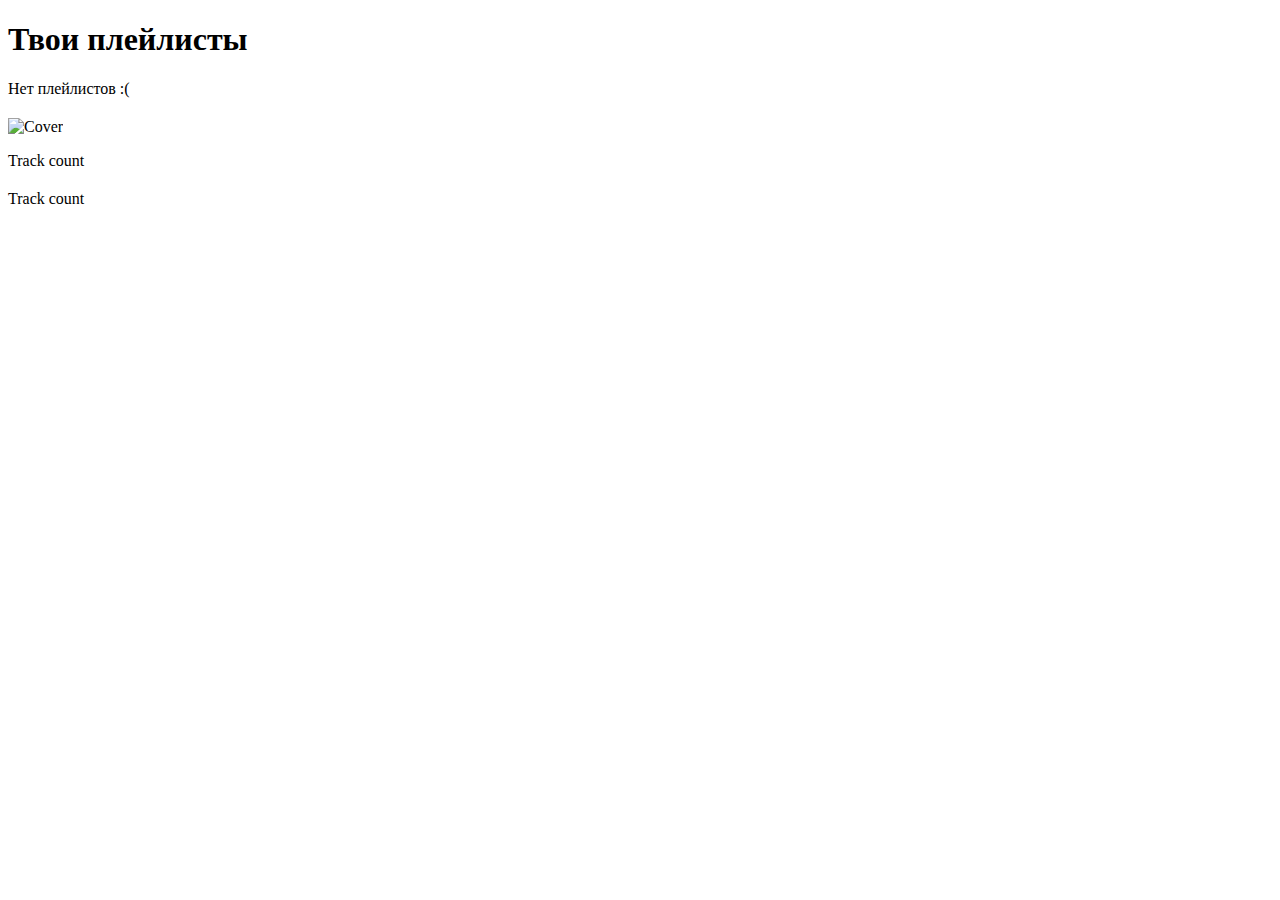
<file: src/main/resources/templates/index.html>
<!DOCTYPE html>
<html xmlns:th="http://www.thymeleaf.org"
      xmlns:layout="http://www.ultraq.net.nz/thymeleaf/layout"
      layout:decorate="~{layout}">
<head>
    <title>Spotify Playlists</title>
</head>
<body>
<section layout:fragment="content">
    <h1>Твои плейлисты</h1>
    <div th:if="${spotifyPlaylists.isEmpty() and yandexPlaylists.isEmpty()}">
        <p>Нет плейлистов :(</p>
    </div>
    <div th:each="sPlaylist : ${spotifyPlaylists}">
        <h2>
            <a th:text="${sPlaylist.name}" th:href="@{/playlist/{id}(id=${sPlaylist.id}, platform='spotify')}"> </a>
        </h2>
        <img th:src="${sPlaylist.images[0].url}" alt="Cover" width="200" th:if="${sPlaylist.images != null and !sPlaylist.images.isEmpty()}"/>
        <p th:text="'Треки: ' + ${sPlaylist.tracks.total}">Track count</p>
    </div>

    <div th:each="yPlaylist : ${yandexPlaylists}">
        <h2>
            <a th:text="${yPlaylist.title}" th:href="@{/playlist/{id}(id=${yPlaylist.kind}, platform='yandex')}"> </a>
        </h2>
        <!--    <img th:src="${yPlaylist.images[0].url}" alt="Cover" width="200" th:if="${yPlaylist.images != null and !yPlaylist.images.isEmpty()}"/>-->
        <p th:text="'Треки: ' + ${yPlaylist.trackCount}">Track count</p>
    </div>
</section>
</body>
</html>
</file>
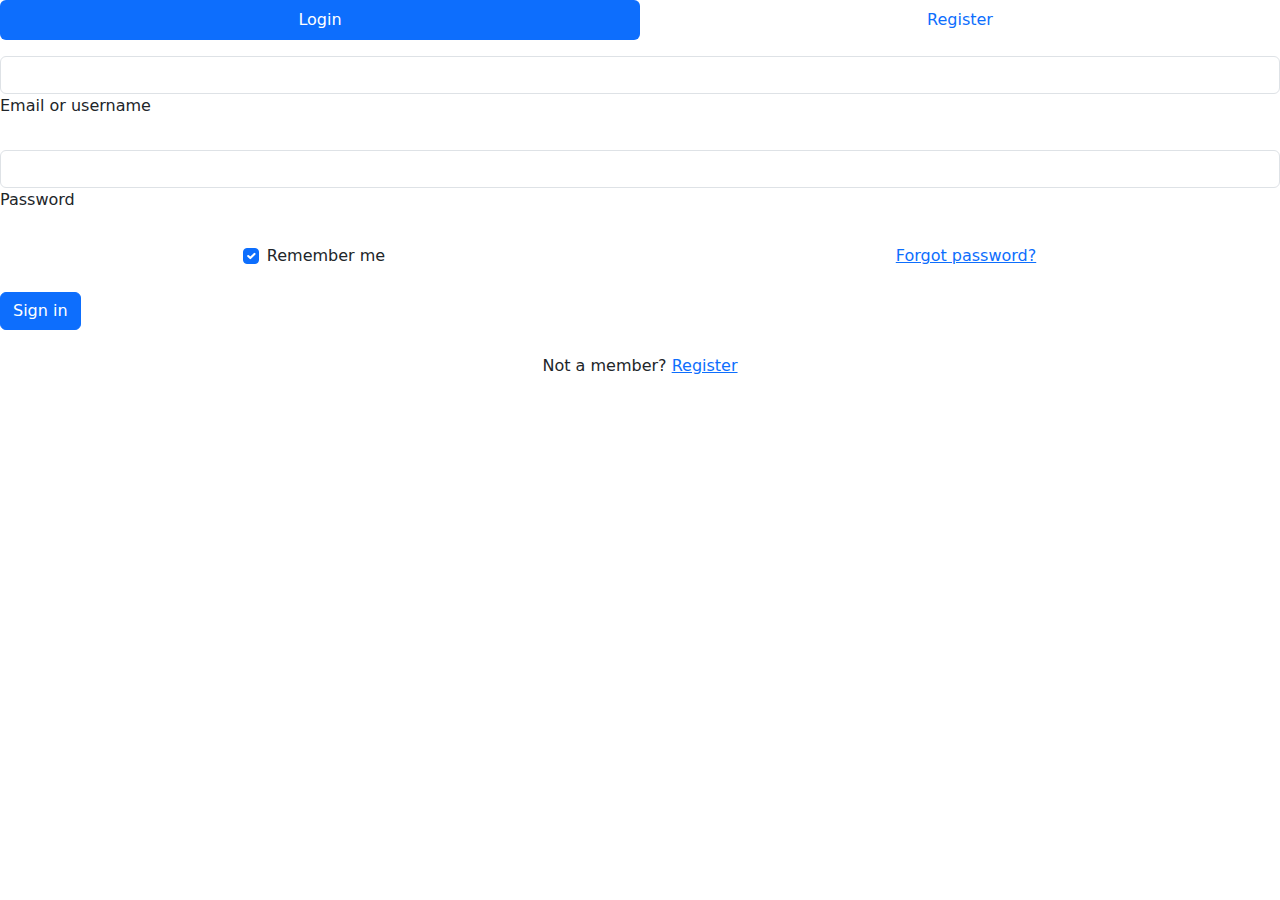
<file: src/main/resources/templates/login.html>
<!DOCTYPE html>
<html xmlns:th="http://www.thymeleaf.org"
      xmlns:layout="http://www.ultraq.net.nz/thymeleaf/layout"
      layout:decorate="~{layout}">

<head>
    <meta charset="UTF-8">
    <title>Login / Register</title>
    <script src="https://cdn.jsdelivr.net/npm/bootstrap@5.3.0/dist/js/bootstrap.bundle.min.js"></script>
    <link href="https://cdn.jsdelivr.net/npm/bootstrap@5.3.0/dist/css/bootstrap.min.css" rel="stylesheet">
    <link rel="stylesheet" th:href="@{/css/styles.css}">
</head>


<body>
<section layout:fragment="content">
<ul class="nav nav-pills nav-justified mb-3" id="ex1" role="tablist">
    <li class="nav-item" role="presentation">
        <a class="nav-link active" id="tab-login" data-mdb-pill-init href="#pills-login" role="tab"
           aria-controls="pills-login" aria-selected="true">Login</a>
    </li>
    <li class="nav-item" role="presentation">
        <a class="nav-link" id="tab-register" data-mdb-pill-init href="#pills-register" role="tab"
           aria-controls="pills-register" aria-selected="false">Register</a>
    </li>
</ul>

<div class="tab-content">
    <div class="tab-pane fade show active" id="pills-login" role="tabpanel" aria-labelledby="tab-login">
        <form th:action="@{login}" th:object="${userLogin}" method="post">
            <div data-mdb-input-init class="form-outline mb-4">
                <input type="text" id="loginName" class="form-control" name="username" />
                <label class="form-label" for="loginName">Email or username</label>
            </div>

            <div data-mdb-input-init class="form-outline mb-4">
                <input type="password" id="loginPassword" class="form-control" name="password"/>
                <label class="form-label" for="loginPassword">Password</label>
            </div>

            <div class="row mb-4">
                <div class="col-md-6 d-flex justify-content-center">
                    <div class="form-check mb-3 mb-md-0">
                        <input class="form-check-input" type="checkbox" value="" id="loginCheck" checked />
                        <label class="form-check-label" for="loginCheck"> Remember me </label>
                    </div>
                </div>

                <div class="col-md-6 d-flex justify-content-center">
                    <a href="#!">Forgot password?</a>
                </div>
            </div>

            <button type="submit" data-mdb-button-init data-mdb-ripple-init class="btn btn-primary btn-block mb-4">Sign in</button>

            <div class="text-center">
                <p>Not a member? <a href="#!">Register</a></p>
            </div>
        </form>
    </div>
    <div class="tab-pane fade" id="pills-register" role="tabpanel" aria-labelledby="tab-register">
        <form th:action="@{signup}" method="post" th:object="${userRegister}">
            <div data-mdb-input-init class="form-outline mb-4">
                <input type="text" id="registerUsername" class="form-control" th:field="*{username}"/>
                <label class="form-label" for="registerUsername">Username</label>
            </div>

            <div data-mdb-input-init class="form-outline mb-4">
                <input type="email" id="registerEmail" class="form-control" th:field="*{email}" />
                <label class="form-label" for="registerEmail">Email</label>
            </div>

            <div data-mdb-input-init class="form-outline mb-4">
                <input type="password" id="registerPassword" class="form-control" th:field="*{password}"/>
                <label class="form-label" for="registerPassword">Password</label>
            </div>

            <div data-mdb-input-init class="form-outline mb-4">
                <input type="password" id="registerRepeatPassword" class="form-control" th:field="*{confirmPassword}" />
                <label class="form-label" for="registerRepeatPassword">Repeat password</label>
            </div>
            <button type="submit" data-mdb-button-init data-mdb-ripple-init class="btn btn-primary btn-block mb-3">Sign in</button>
        </form>
    </div>
</div>
</section>
</body>
</file>
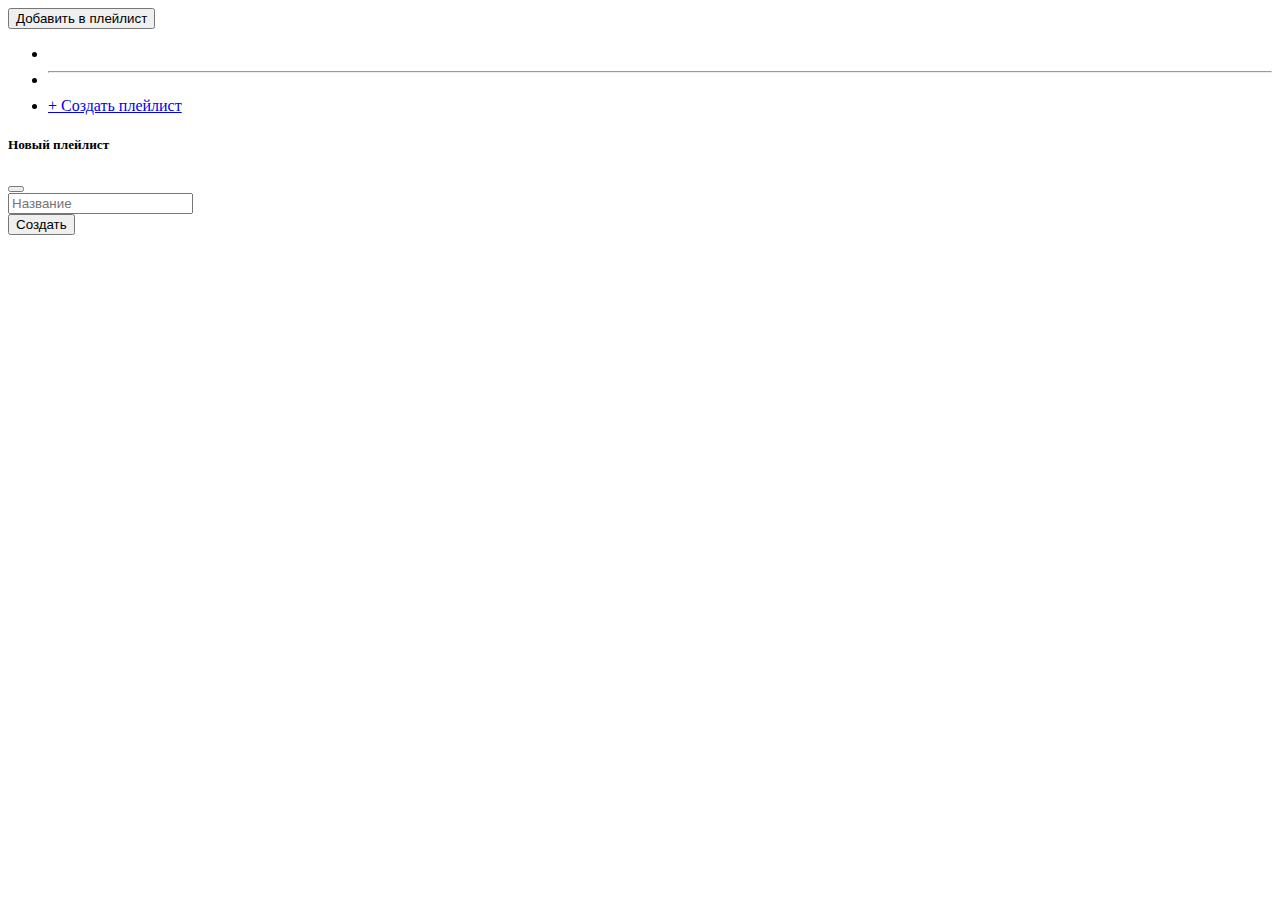
<file: src/main/resources/templates/playlist.html>
<!DOCTYPE html>
<html xmlns:th="http://www.thymeleaf.org"
      xmlns:layout="http://www.ultraq.net.nz/thymeleaf/layout"
      layout:decorate="~{layout}">

<head>
    <title>Треки из плейлиста</title>
</head>

<body>
    <section layout:fragment="content">
        <tr th:each="track : ${tracks}">
            <td th:text="${track.title}"></td>
            <td th:text="${track.artist}"></td>
            <td>
                <div class="dropdown">
                    <button class="btn btn-sm btn-primary dropdown-toggle" type="button" data-bs-toggle="dropdown">
                        Добавить в плейлист
                    </button>
                    <ul class="dropdown-menu">
                        <li th:each="playlist : ${playlists}">
                            <a href="#" class="dropdown-item"
                               th:data-track-id="${track.id}"
                               th:data-playlist-id="${playlist.id}"
                               onclick="addToPlaylist(this)">
                                <span th:text="${playlist.name}"></span>
                            </a>
                        </li>
                        <li><hr class="dropdown-divider"/></li>
                        <li>
                            <a href="#" class="dropdown-item" data-bs-toggle="modal" data-bs-target="#createPlaylistModal">
                                + Создать плейлист
                            </a>
                        </li>
                    </ul>
                </div>
            </td>
        </tr>
        <div class="modal fade" id="createPlaylistModal" tabindex="-1">
            <div class="modal-dialog">
                <div class="modal-content">
                    <form onsubmit="createPlaylist(event)">
                        <div class="modal-header">
                            <h5 class="modal-title">Новый плейлист</h5>
                            <button type="button" class="btn-close" data-bs-dismiss="modal"></button>
                        </div>
                        <div class="modal-body">
                            <input type="text" id="newPlaylistName" class="form-control" placeholder="Название" required />
                        </div>
                        <div class="modal-footer">
                            <button type="submit" class="btn btn-success">Создать</button>
                        </div>
                    </form>
                </div>
            </div>
        </div>
    </section>
</body>
</html>
</file>
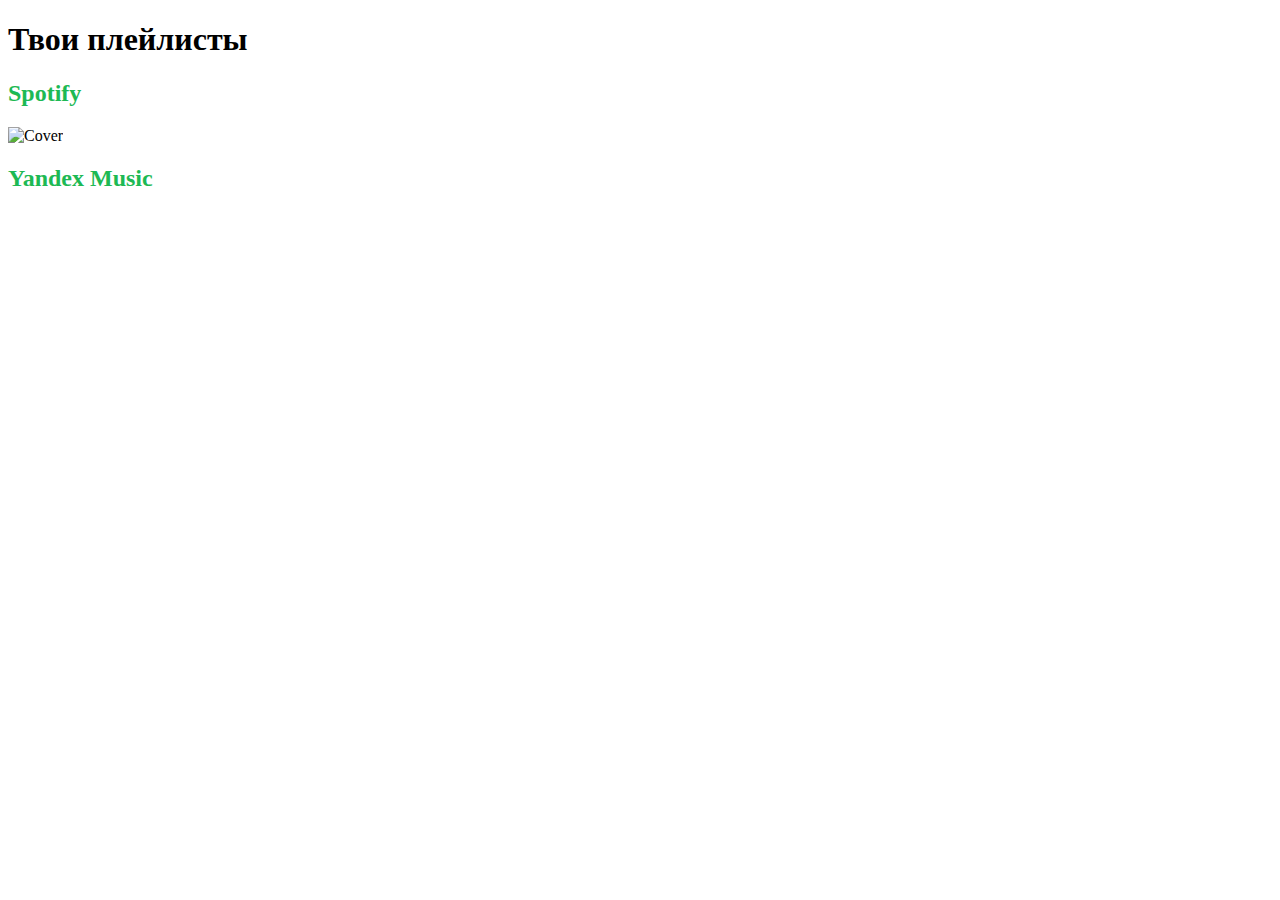
<file: src/main/resources/templates/playlists.html>
<!DOCTYPE html>
<html xmlns:th="http://www.thymeleaf.org"
      xmlns:layout="http://www.ultraq.net.nz/thymeleaf/layout"
      layout:decorate="~{layout}">
<head>
    <title>Spotify Playlists</title>
</head>
<body class="playlist-container">
<section layout:fragment="content">
    <h1>Твои плейлисты</h1>

    <h2 style="color:#1DB954">Spotify</h2>
    <div class="spotify-section">
        <div class="playlist-card" th:each="sPlaylist : ${spotifyPlaylists}">
            <img th:src="${sPlaylist.images[0].url}" alt="Cover" width="200"
                 th:if="${sPlaylist.images != null and !sPlaylist.images.isEmpty()}"/>
            <h3>
                <a th:text="${sPlaylist.name}" th:href="@{/playlist/{id}(id=${sPlaylist.id}, platform='spotify')}"></a>
            </h3>
            <p th:text="'Треки: ' + ${sPlaylist.tracks.total}"></p>
        </div>
    </div>

    <h2 style="color:#1DB954">Yandex Music</h2>
    <div class="yandex-section">
        <div class="playlist-card" th:each="yPlaylist : ${yandexPlaylists}">
            <h3>
                <a th:text="${yPlaylist.title}" th:href="@{/playlist/{id}(id=${yPlaylist.kind}, platform='yandex')}"></a>
            </h3>
            <p th:text="'Треки: ' + ${yPlaylist.trackCount}"></p>
        </div>
    </div>

</section>
</body>
</html>
</file>
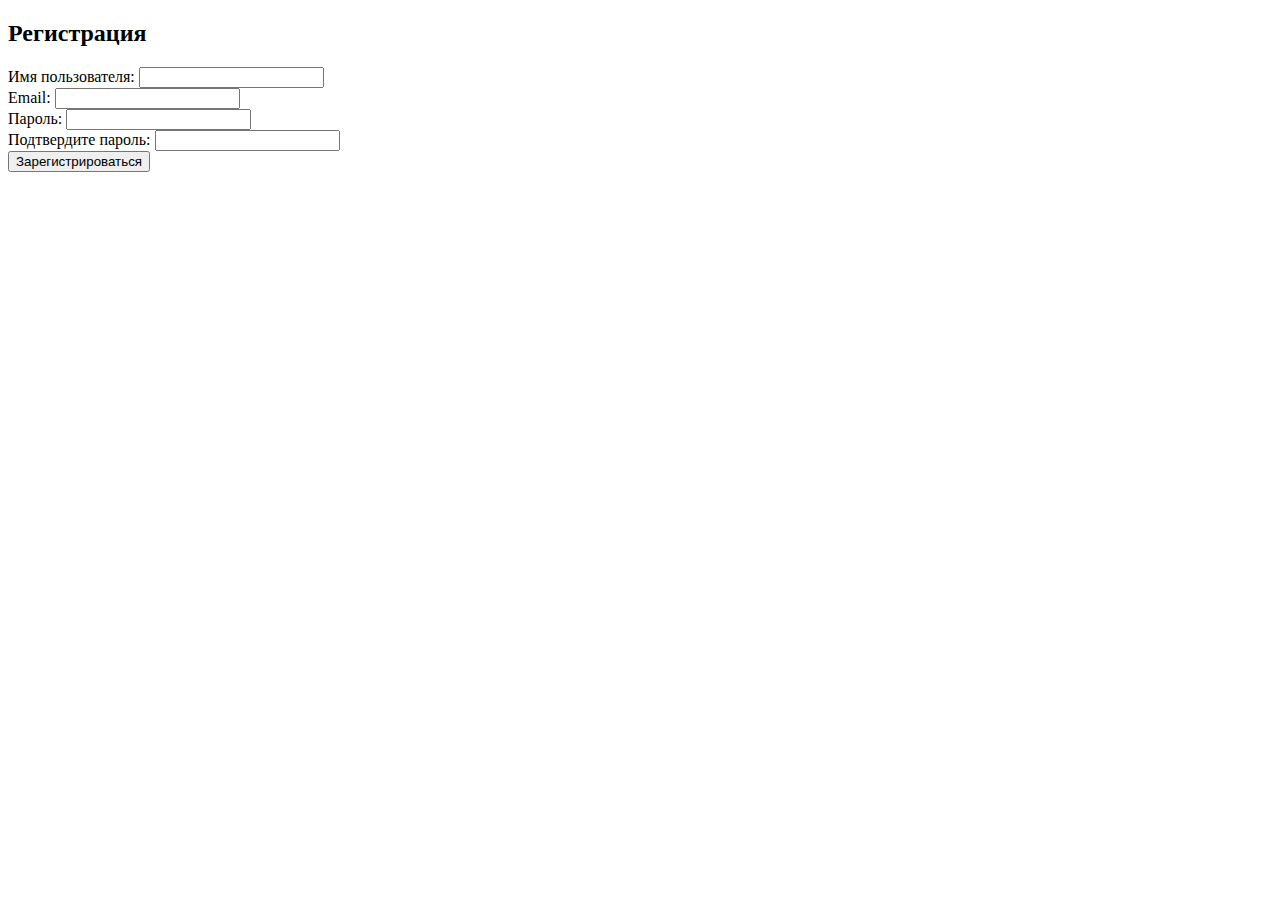
<file: src/main/resources/templates/registration.html>
<!DOCTYPE html>
<html xmlns:th="http://www.thymeleaf.org">
<head>
    <meta charset="UTF-8">
    <title>Регистрация</title>
</head>
<body>
<h2>Регистрация</h2>

<form th:action="@{signup}" method="post" th:object="${user}">
    <div>
        <label for="username">Имя пользователя:</label>
        <input type="text" id="username" th:field="*{username}" required>
    </div>
    <div>
        <label for="email">Email:</label>
        <input type="email" id="email" th:field="*{email}" required>
    </div>
    <div>
        <label for="password">Пароль:</label>
        <input type="password" id="password" th:field="*{password}" required>
    </div>
    <div>
        <label for="confirmPassword">Подтвердите пароль:</label>
        <input type="password" id="confirmPassword" th:field="*{confirmPassword}" required>
    </div>
    <button type="submit">Зарегистрироваться</button>
</form>

</body>
</html>
</file>
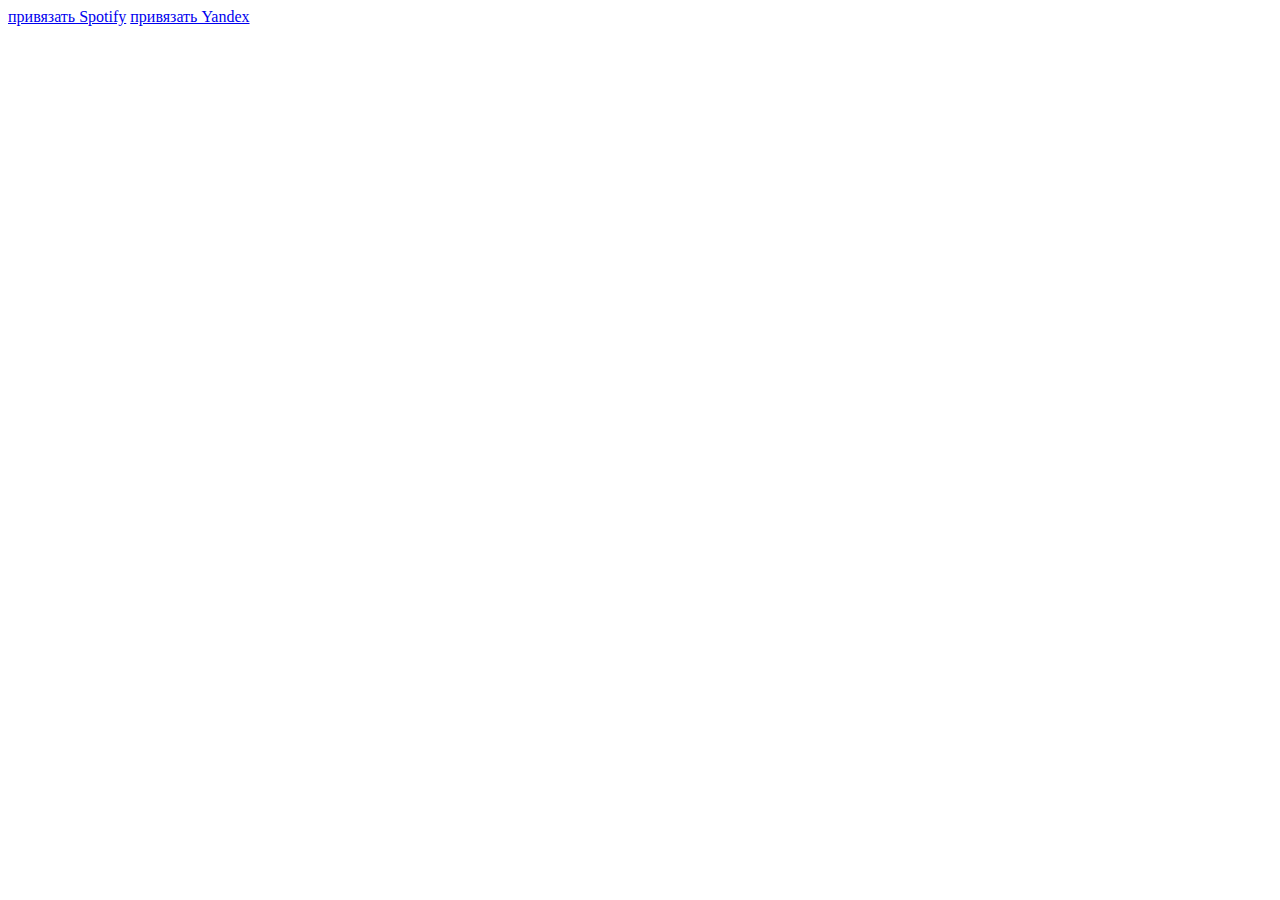
<file: src/main/resources/templates/settings.html>
<!DOCTYPE html>
<html xmlns:th="http://www.thymeleaf.org">
<head>
  <title>Профиль</title>
</head>
<body>

<a href="/oauth2/authorization/spotify" method="get">привязать Spotify</a>
<a href="/oauth2/authorization/yandex" method="get">привязать Yandex</a>

</body>
</html>
</file>
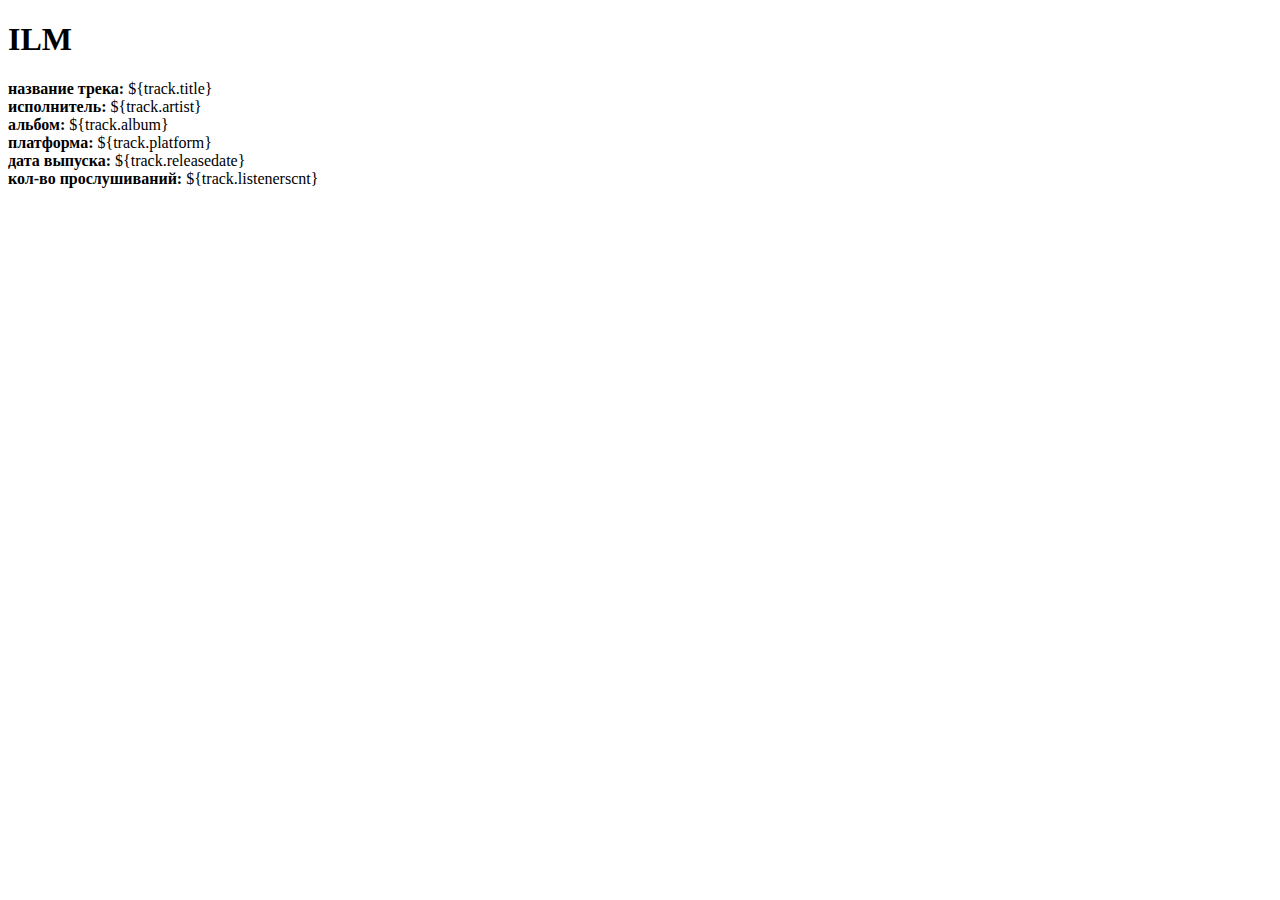
<file: src/main/resources/templates/trackinfo.html>
<!DOCTYPE html>
<html lang="en">
<head>
    <meta charset="UTF-8">
    <title>Title</title>
</head>
<body>
<h1> ILM </h1>
    <b>название трека: </b> ${track.title}<br>
    <b>исполнитель: </b> ${track.artist}<br>
    <b>альбом: </b> ${track.album}<br>
    <b>платформа: </b> ${track.platform}<br>
    <b>дата выпуска: </b> ${track.releasedate}<br>
    <b>кол-во прослушиваний: </b> ${track.listenerscnt}<br>
</body>
</html>
</file>
